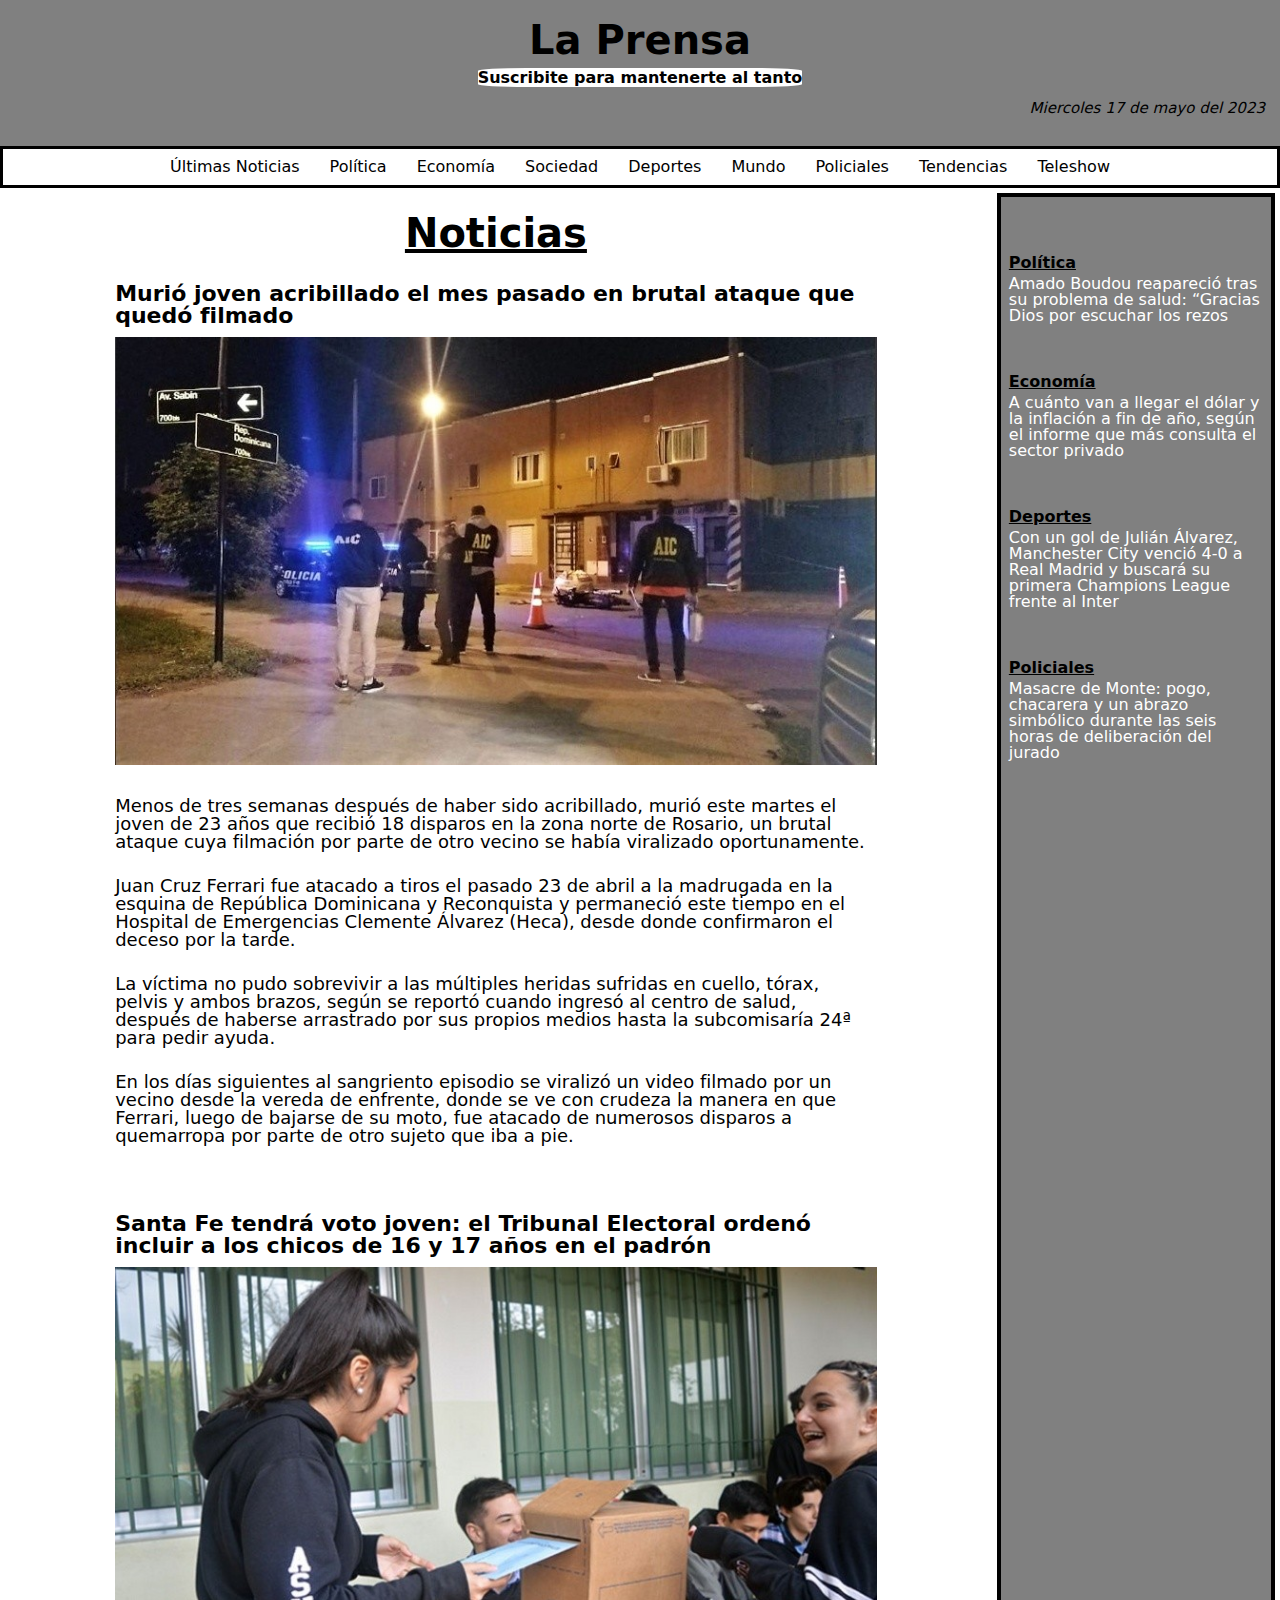
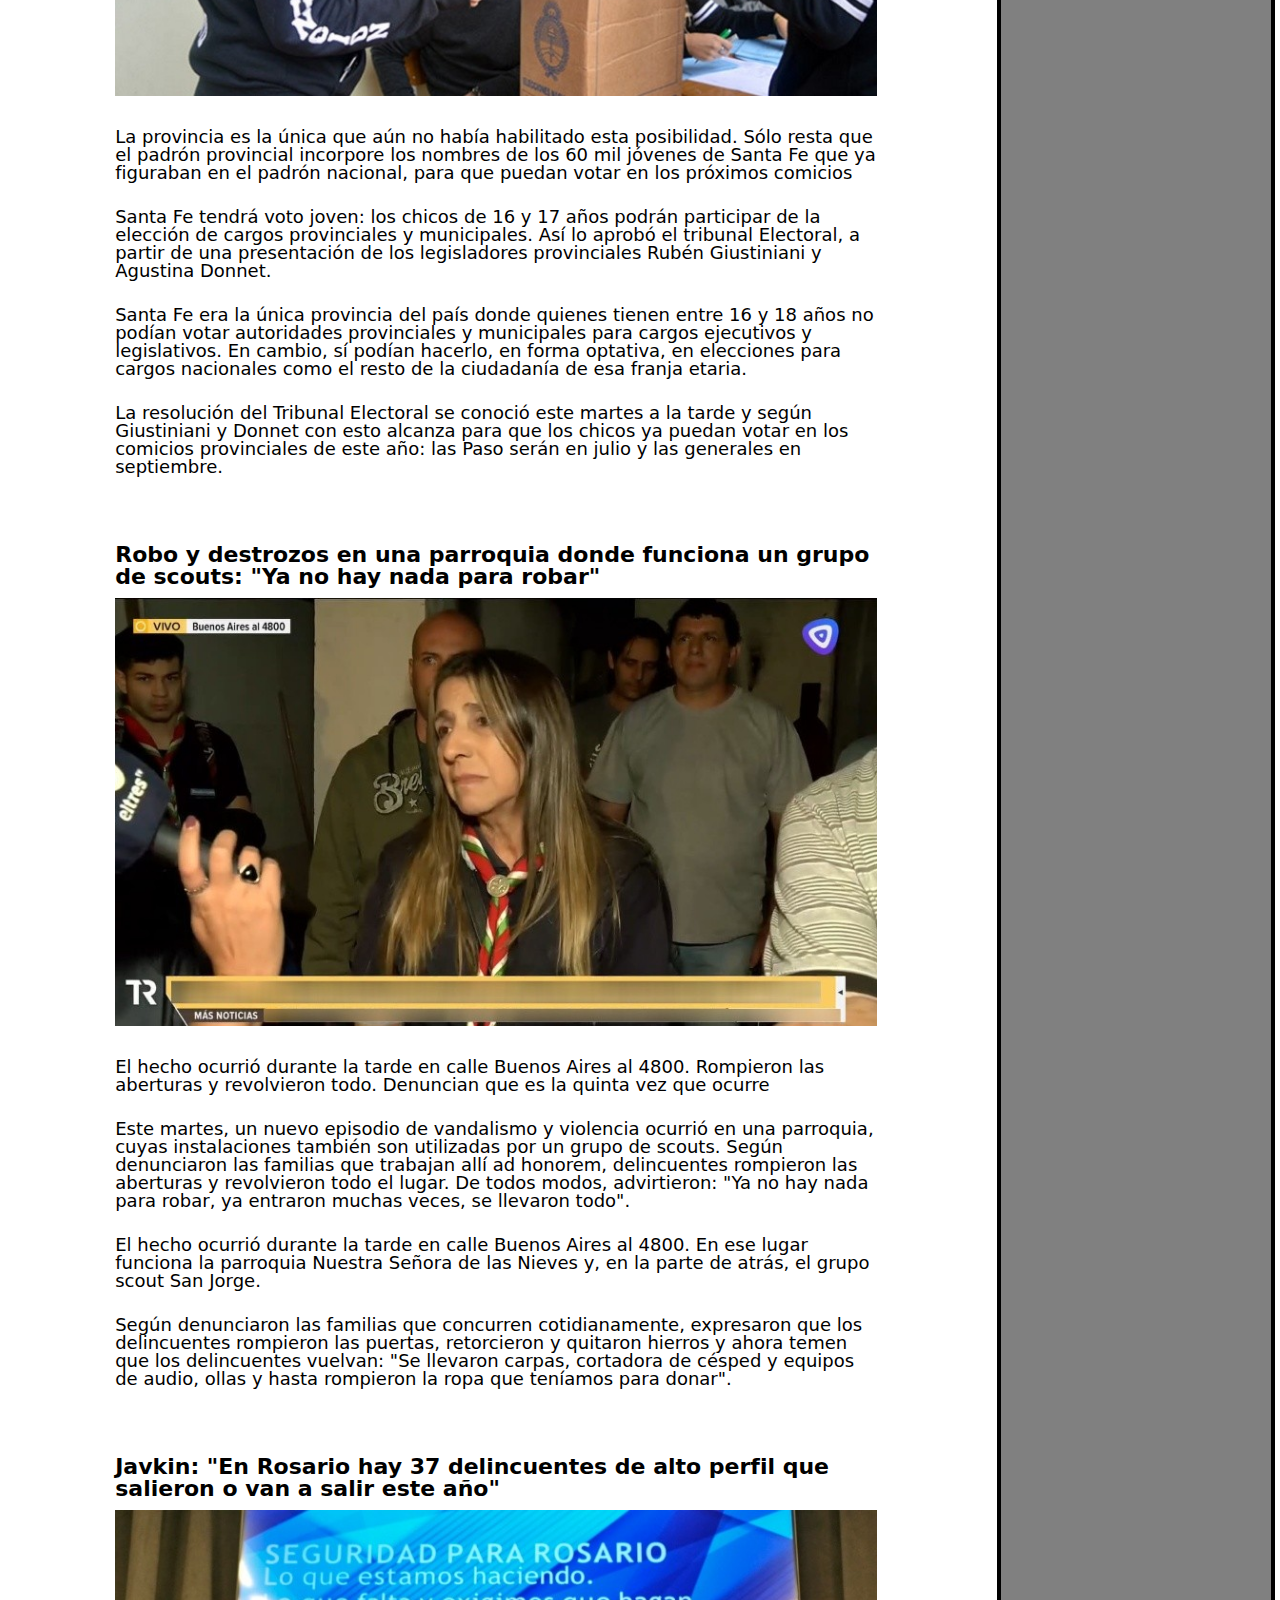
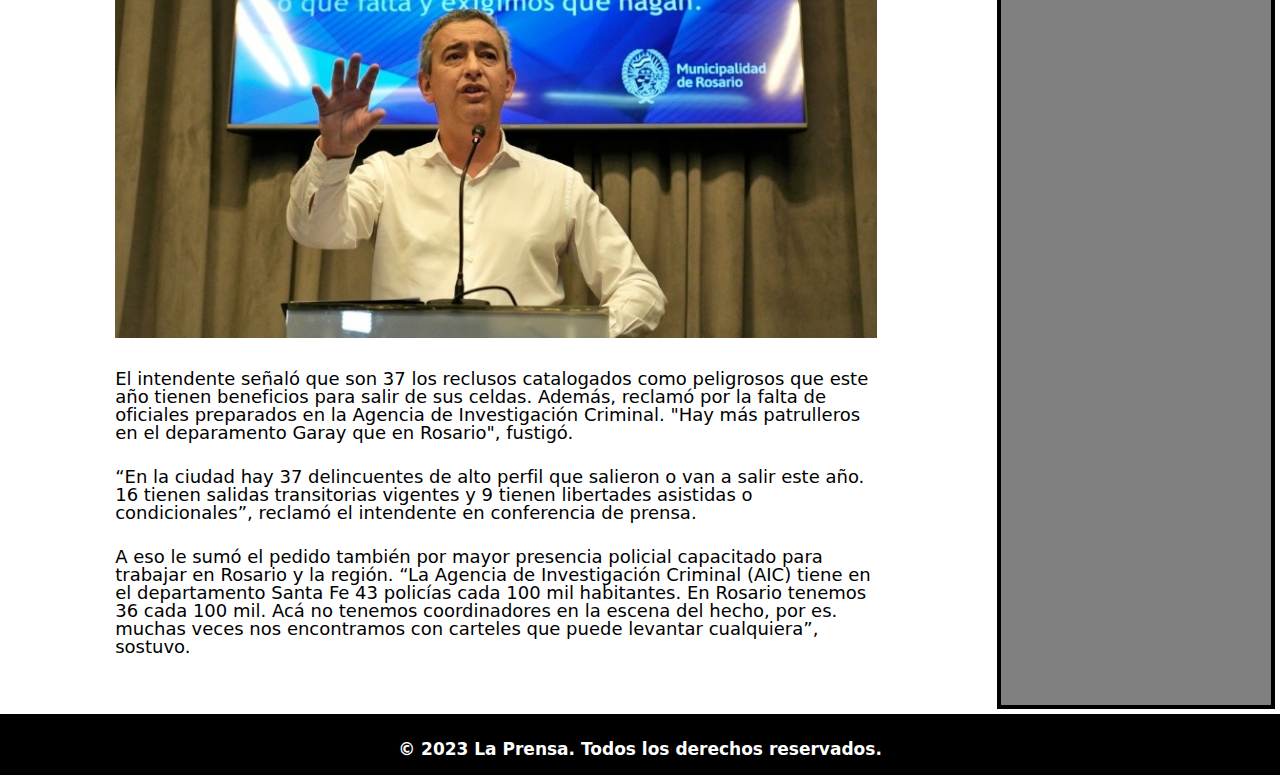
<file: index.html>
<!DOCTYPE html>
<html lang="es">
  <head>
    <meta charset="UTF-8" />
    <meta name="viewport" content="width=device-width, initial-scale=1.0" />
    <title>La prensa</title>
    <link rel="stylesheet" href="reset.css" />
    <link rel="stylesheet" href="styles.css" />
  </head>
  <body>
    <header>
      <div class="cabecera">
        <h1>La Prensa</h1>
        <div>
          <a href="formulario.html">Suscribite para mantenerte al tanto</a>
        </div>
        <p>Miercoles 17 de mayo del 2023</p>
      </div>
      <div class="menu">
        <p>MENÚ</p>
        <img src="menu.png" alt="" />
      </div>
      <nav>
        <ul>
          <li><a href="#">Últimas Noticias</a></li>
          <li><a href="#">Política</a></li>
          <li><a href="#">Economía</a></li>
          <li><a href="#">Sociedad</a></li>
          <li><a href="#">Deportes</a></li>
          <li><a href="#">Mundo</a></li>
          <li><a href="#">Policiales</a></li>
          <li><a href="#">Tendencias</a></li>
          <li><a href="#">Teleshow</a></li>
        </ul>
      </nav>
    </header>
    <main>
      <section>
        <h2 class="noticias">Noticias</h2>
        <article>
          <h2>
            Murió joven acribillado el mes pasado en brutal ataque que quedó
            filmado
          </h2>
          <img src="img1.jpeg" alt="" />
          <p>
            Menos de tres semanas después de haber sido acribillado, murió este
            martes el joven de 23 años que recibió 18 disparos en la zona norte
            de Rosario, un brutal ataque cuya filmación por parte de otro vecino
            se había viralizado oportunamente.
          </p>
          <p>
            Juan Cruz Ferrari fue atacado a tiros el pasado 23 de abril a la
            madrugada en la esquina de República Dominicana y Reconquista y
            permaneció este tiempo en el Hospital de Emergencias Clemente
            Álvarez (Heca), desde donde confirmaron el deceso por la tarde.
          </p>
          <p>
            La víctima no pudo sobrevivir a las múltiples heridas sufridas en
            cuello, tórax, pelvis y ambos brazos, según se reportó cuando
            ingresó al centro de salud, después de haberse arrastrado por sus
            propios medios hasta la subcomisaría 24ª para pedir ayuda.
          </p>
          <p>
            En los días siguientes al sangriento episodio se viralizó un video
            filmado por un vecino desde la vereda de enfrente, donde se ve con
            crudeza la manera en que Ferrari, luego de bajarse de su moto, fue
            atacado de numerosos disparos a quemarropa por parte de otro sujeto
            que iba a pie.
          </p>
        </article>
        <article>
          <h2>
            Santa Fe tendrá voto joven: el Tribunal Electoral ordenó incluir a
            los chicos de 16 y 17 años en el padrón
          </h2>
          <img src="img2.jpg" alt="" />
          <p>
            La provincia es la única que aún no había habilitado esta
            posibilidad. Sólo resta que el padrón provincial incorpore los
            nombres de los 60 mil jóvenes de Santa Fe que ya figuraban en el
            padrón nacional, para que puedan votar en los próximos comicios
          </p>
          <p>
            Santa Fe tendrá voto joven: los chicos de 16 y 17 años podrán
            participar de la elección de cargos provinciales y municipales. Así
            lo aprobó el tribunal Electoral, a partir de una presentación de los
            legisladores provinciales Rubén Giustiniani y Agustina Donnet.
          </p>
          <p>
            Santa Fe era la única provincia del país donde quienes tienen entre
            16 y 18 años no podían votar autoridades provinciales y municipales
            para cargos ejecutivos y legislativos. En cambio, sí podían hacerlo,
            en forma optativa, en elecciones para cargos nacionales como el
            resto de la ciudadanía de esa franja etaria.
          </p>
          <p>
            La resolución del Tribunal Electoral se conoció este martes a la
            tarde y según Giustiniani y Donnet con esto alcanza para que los
            chicos ya puedan votar en los comicios provinciales de este año: las
            Paso serán en julio y las generales en septiembre.
          </p>
        </article>
        <article>
          <h2>
            Robo y destrozos en una parroquia donde funciona un grupo de scouts:
            "Ya no hay nada para robar"
          </h2>
          <img src="img3.jpg" alt="" />
          <p>
            El hecho ocurrió durante la tarde en calle Buenos Aires al 4800.
            Rompieron las aberturas y revolvieron todo. Denuncian que es la
            quinta vez que ocurre
          </p>
          <p>
            Este martes, un nuevo episodio de vandalismo y violencia ocurrió en
            una parroquia, cuyas instalaciones también son utilizadas por un
            grupo de scouts. Según denunciaron las familias que trabajan allí ad
            honorem, delincuentes rompieron las aberturas y revolvieron todo el
            lugar. De todos modos, advirtieron: "Ya no hay nada para robar, ya
            entraron muchas veces, se llevaron todo".
          </p>
          <p>
            El hecho ocurrió durante la tarde en calle Buenos Aires al 4800. En
            ese lugar funciona la parroquia Nuestra Señora de las Nieves y, en
            la parte de atrás, el grupo scout San Jorge.
          </p>
          <p>
            Según denunciaron las familias que concurren cotidianamente,
            expresaron que los delincuentes rompieron las puertas, retorcieron y
            quitaron hierros y ahora temen que los delincuentes vuelvan: "Se
            llevaron carpas, cortadora de césped y equipos de audio, ollas y
            hasta rompieron la ropa que teníamos para donar".
          </p>
        </article>
        <article>
          <h2>
            Javkin: "En Rosario hay 37 delincuentes de alto perfil que salieron
            o van a salir este año"
          </h2>
          <img src="img4.jpeg" alt="" />
          <p>
            El intendente señaló que son 37 los reclusos catalogados como
            peligrosos que este año tienen beneficios para salir de sus celdas.
            Además, reclamó por la falta de oficiales preparados en la Agencia
            de Investigación Criminal. "Hay más patrulleros en el deparamento
            Garay que en Rosario", fustigó.
          </p>
          <p>
            “En la ciudad hay 37 delincuentes de alto perfil que salieron o van
            a salir este año. 16 tienen salidas transitorias vigentes y 9 tienen
            libertades asistidas o condicionales”, reclamó el intendente en
            conferencia de prensa.
          </p>
          <p>
            A eso le sumó el pedido también por mayor presencia policial
            capacitado para trabajar en Rosario y la región. “La Agencia de
            Investigación Criminal (AIC) tiene en el departamento Santa Fe 43
            policías cada 100 mil habitantes. En Rosario tenemos 36 cada 100
            mil. Acá no tenemos coordinadores en la escena del hecho, por es.
            muchas veces nos encontramos con carteles que puede levantar
            cualquiera”, sostuvo.
          </p>
        </article>
      </section>
      <aside>
        <div>
          <h3>Política</h3>
          <a href="#"
            >Amado Boudou reapareció tras su problema de salud: “Gracias Dios
            por escuchar los rezos</a
          >
        </div>
        <div>
          <h3>Economía</h3>
          <a href="#"
            >A cuánto van a llegar el dólar y la inflación a fin de año, según
            el informe que más consulta el sector privado</a
          >
        </div>
        <div>
          <h3>Deportes</h3>
          <a href="#"
            >Con un gol de Julián Álvarez, Manchester City venció 4-0 a Real
            Madrid y buscará su primera Champions League frente al Inter</a
          >
        </div>
        <div>
          <h3>Policiales</h3>
          <a href="#"
            >Masacre de Monte: pogo, chacarera y un abrazo simbólico durante las
            seis horas de deliberación del jurado</a
          >
        </div>
      </aside>
    </main>
    <footer>
      <p>&copy; 2023 La Prensa. Todos los derechos reservados.</p>
    </footer>
  </body>
</html>
</file>
<file: styles.css>
h1,
h2,
h3,
p,
a {
  font-family: system-ui;
}

header {
  width: 100%;
}
.cabecera {
  display: flex;
  background-color: gray;
  color: black;
  flex-direction: column;
  text-align: center;
  padding: 15px;
  box-sizing: border-box;
}

h1 {
  font-weight: bold;
  font-size: 40px;
  padding-top: 5px;
  padding-bottom: 10px;
}

.cabecera div a {
  font-weight: bold;
  background-color: white;
  color: black;
  text-decoration: none;
  border-radius: 15%;
}
.cabecera p {
  font-style: oblique;
  font-size: 15px;
  align-self: flex-end;
}
p {
  display: block;
  margin-block-start: 1em;
  margin-block-end: 1em;
  margin-inline-start: 0px;
  margin-inline-end: 0px;
}

nav {
  border: solid 3px black;
  padding: 5px 4px;
}
nav ul {
  display: flex;
  flex-direction: row;
  justify-content: center;
}
nav li {
  margin: 5px 15px;
}
nav ul li a {
  color: black;
  text-decoration: none;
}

main {
  display: flex;
  flex-direction: row;
}
.menu {
  display: none;
}
section {
  padding: 20px;
  max-width: 80%;
  display: flex;
  flex-direction: column;
  align-items: center;
}

.noticias {
  text-decoration: underline;
  font-weight: bold;
  font-size: 40px;
  padding-top: 5px;
}
article {
  max-width: 80%;
  margin: 15px;
  padding: 15px;
  display: flex;
  flex-direction: column;
  align-items: center;
}
article img {
  max-width: 100%;
  margin-bottom: 14px;
}
article h2 {
  color: black;
  font-weight: bold;
  font-size: 22px;
  margin-bottom: 10px;
}
article p {
  font-size: 18px;
  color: black;
  margin-bottom: 8px;
  align-self: flex-start;
}
aside {
  background-color: gray;
  border: solid 4px black;
  margin: 5px;
  padding: 8px;
}
aside div {
  margin: 50px 0px;
}
aside h3 {
  color: rgb(0, 0, 0);
  text-decoration: underline;
  font-weight: 700;
  margin-bottom: 5px;
}
aside div a {
  color: rgb(255, 255, 255);
  font-weight: 500;
  text-decoration: none;
}
footer {
  background-color: black;
  color: white;
  display: flex;
  flex-direction: column;
  justify-content: center;
  align-items: center;
  padding: 10px;
}
footer p {
  font-weight: 900;
  margin-bottom: 7px;
  font-size: 17px;
}
@media (max-width: 768px) {
  h1 {
    padding-bottom: 6px;
    font-size: 30px;
    padding-top: 0px;
  }
  .cabecera p {
    font-size: 14px;
    align-self: center;
  }
  nav ul {
    justify-content: space-around;
    flex-wrap: wrap;
  }
  nav li {
    margin: 3px;
  }
  section {
    padding: 8px;
    max-width: 100%;
  }
  article {
    max-width: 100%;
    margin: 0px 0px 5px 0px;
    padding: 10px 8px;
    border-top: solid 4px black;
    display: block;
    background-color: white;
  }
  article img {
    margin-bottom: 10px;
  }
  article h2 {
    font-size: 16px;
    margin-bottom: 8px;
    color: black;
  }
  article p {
    font-size: 15px;
    color: black;
    margin-bottom: 0px;
  }
  aside {
    display: none;
  }
  footer {
    padding: 10px;
  }
  footer p {
    margin-bottom: 8px;
    font-size: 15px;
  }
}

@media (max-width: 400px) {
  .cabecera {
    padding: 6px;
  }
  h1 {
    margin-top: 5px;
    padding-bottom: 5px;
    font-size: 25px;
    padding-top: 0px;
  }
  .cabecera p {
    font-size: 10px;
    align-self: center;
  }
  .menu {
    padding-top: 5px;
    display: flex;
    flex-direction: row;
    justify-content: flex-end;
  }
  .menu p {
    font-weight: 900;
    font-size: 12px;
    color: black;
    margin-right: 8px;
  }
  .menu img {
    max-width: 5%;
  }
  nav {
    display: none;
  }
  main {
    display: block;
  }
  section {
    padding: 8px;
    max-width: 100%;
  }
  section h1 {
    margin: 9px 0px 12px 0px;
    font-size: 20px;
  }
  article {
    max-width: 100%;
    margin: 0px 0px 5px 0px;
    padding: 10px 8px;
    border-top: solid 4px black;
    display: block;
    background-color: rgba(216, 202, 202, 0);
  }
  article img {
    margin-bottom: 5px;
  }
  article h2 {
    font-size: 13px;
    margin-bottom: 3px;
    color: black;
  }
  article p {
    font-size: 12px;
    color: black;
    margin-bottom: 0px;
  }
  aside {
    display: none;
  }
  footer {
    padding: 12px;
  }
  footer p {
    margin-bottom: 5px;
    font-size: 12px;
  }
}
</file>
